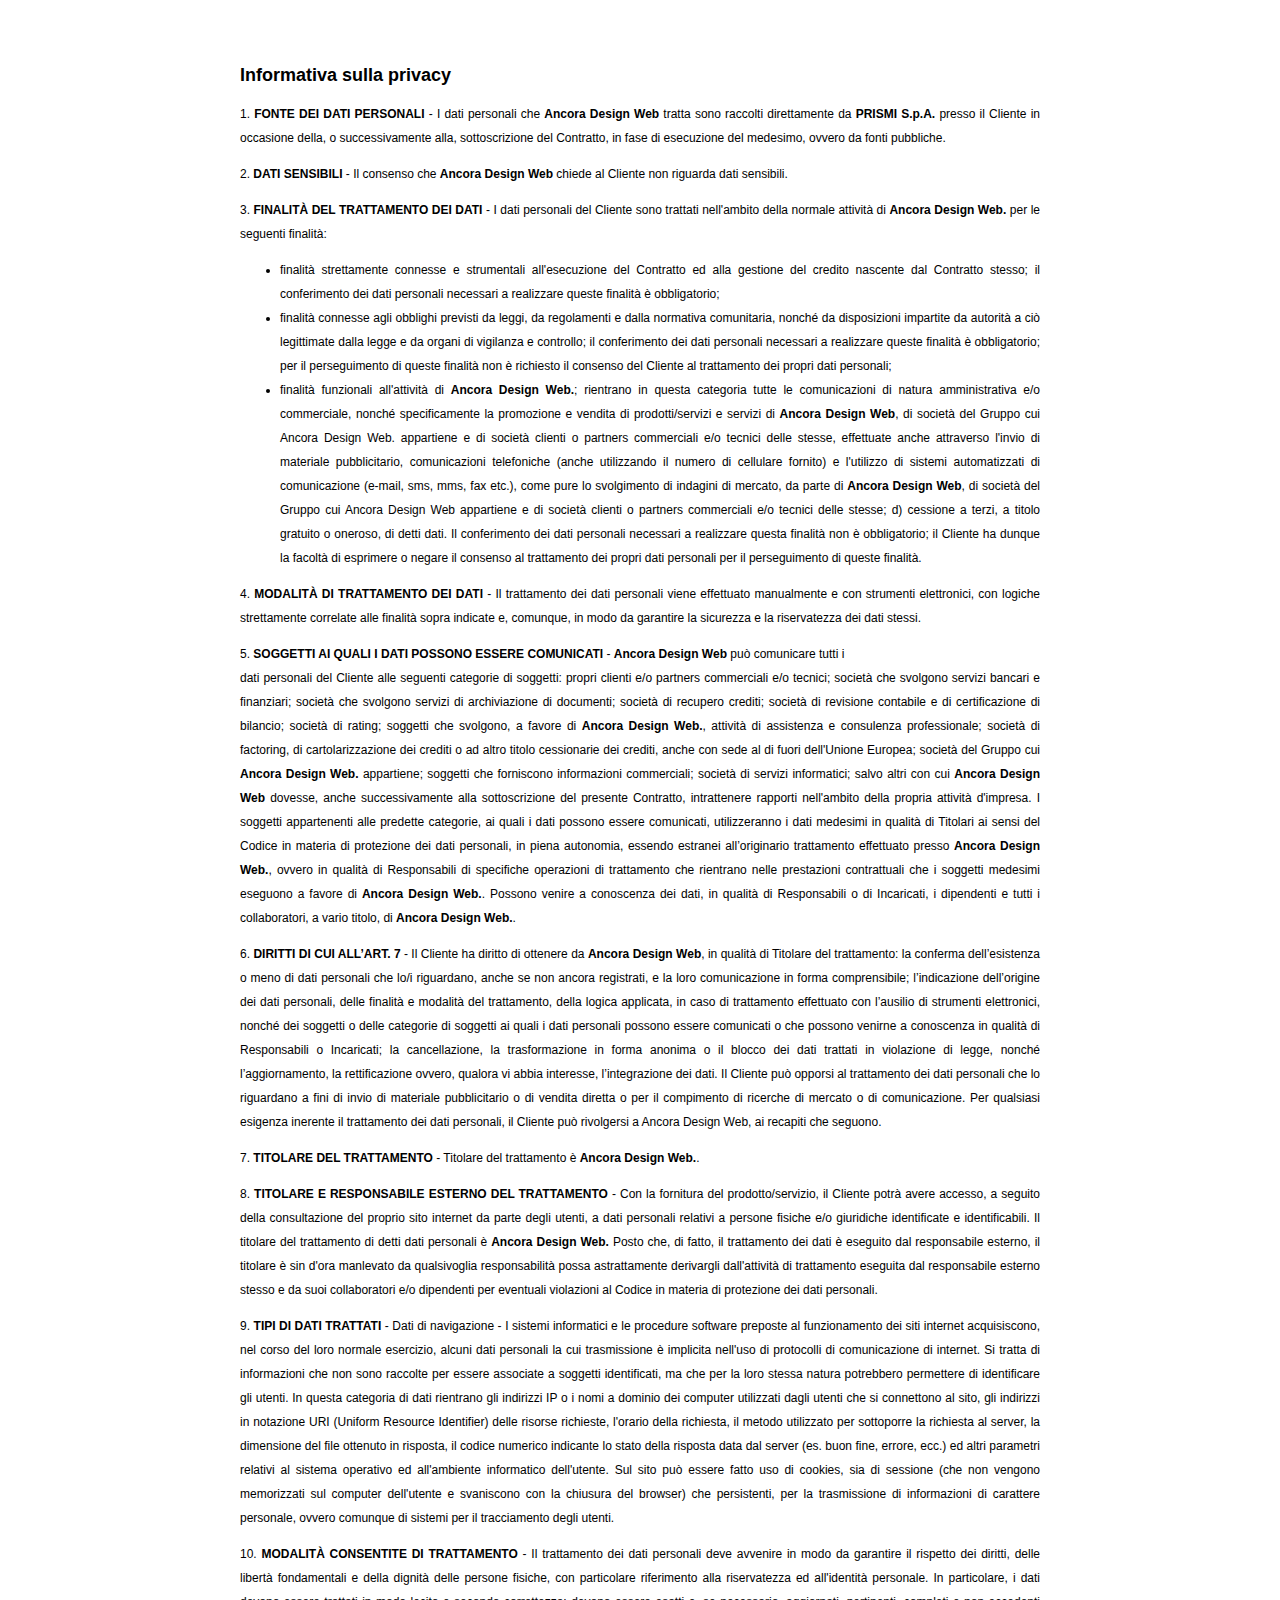
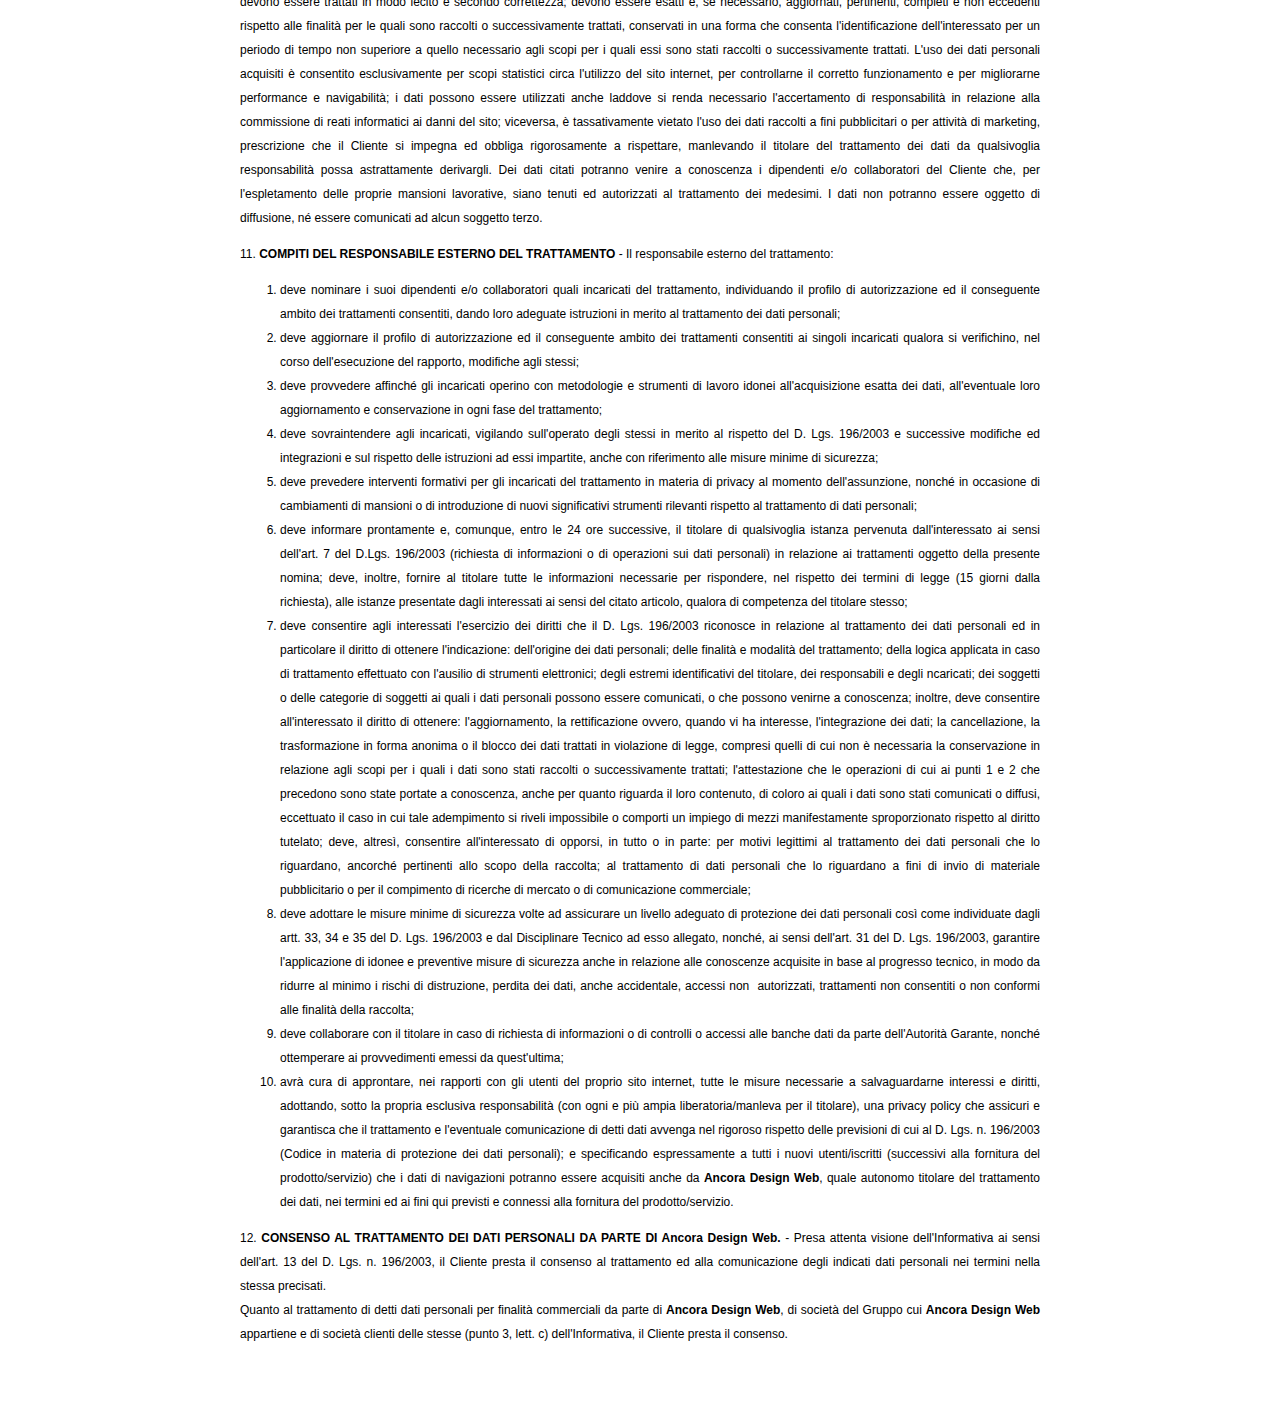
<file: privacy-modal.html>
<!DOCTYPE html>
<html lang="en">
<head>
    <meta charset="UTF-8">
    <title>Àncora Design Web</title>
    <body  style="font-family: Helvetica;color: black;font-weight: 400; line-height: 1.5em; font-size: 1em;">
    <div class="mfp-wrap mfp-auto-cursor mfp-ready" tabindex="-1" style="overflow-x: hidden; overflow-y: auto;"><div class="mfp-container mfp-inline-holder"><div class="mfp-content"><div id="privacy-modal" class="" style="position: relative; background: #FFF; padding: 20px; width: auto; max-width: 800px; margin: 20px auto; font-size: 12px;">
        <h2>Informativa sulla privacy</h2>
        <p style="text-align: justify;">1. <strong>FONTE DEI DATI  PERSONALI</strong> - I dati personali che <strong>Ancora Design Web</strong> tratta sono raccolti  direttamente da <strong>PRISMI S.p.A.</strong> presso il Cliente in occasione della, o  successivamente alla, sottoscrizione del Contratto, in fase di esecuzione del  medesimo, ovvero da fonti pubbliche.</p>

        <p style="text-align: justify;">2. <strong>DATI SENSIBILI</strong> -  Il consenso che <strong>Ancora Design Web</strong> chiede al Cliente non riguarda dati sensibili.</p>

        <p style="text-align: justify;">3. <strong>FINALITÀ DEL  TRATTAMENTO DEI DATI</strong> - I dati personali del Cliente sono trattati nell'ambito  della normale attività di <strong>Ancora Design Web.</strong> per le seguenti finalità: </p>
        <ul>
            <li style="text-align: justify;">finalità strettamente connesse e strumentali all'esecuzione del  Contratto ed alla gestione del credito nascente dal Contratto stesso; il  conferimento dei dati personali necessari a realizzare queste finalità è  obbligatorio;</li>
            <li style="text-align: justify;">finalità connesse agli obblighi previsti da leggi, da regolamenti e  dalla normativa comunitaria, nonché da disposizioni impartite da autorità a ciò  legittimate dalla legge e da organi di vigilanza e controllo; il conferimento  dei dati personali necessari a realizzare queste finalità è obbligatorio; per  il perseguimento di queste finalità non è richiesto il consenso del Cliente al  trattamento dei propri dati personali;</li>
            <li style="text-align: justify;">finalità funzionali all'attività di <strong>Ancora Design Web.</strong>; rientrano  in questa categoria tutte le comunicazioni di natura amministrativa e/o  commerciale, nonché specificamente la promozione e vendita di prodotti/servizi  e servizi di <strong>Ancora Design Web</strong>, di società del Gruppo cui Ancora Design Web. appartiene e di società clienti o partners commerciali e/o  tecnici delle stesse, effettuate anche attraverso l'invio di materiale  pubblicitario, comunicazioni telefoniche (anche utilizzando il numero di  cellulare fornito) e l'utilizzo di sistemi automatizzati di comunicazione  (e-mail, sms, mms, fax etc.), come pure lo svolgimento di indagini di mercato,  da parte di <strong>Ancora Design Web</strong>, di società del Gruppo cui Ancora Design Web appartiene e di società clienti o partners commerciali e/o tecnici delle  stesse; d) cessione a terzi, a titolo gratuito o oneroso, di detti dati. Il  conferimento dei dati personali necessari a realizzare questa finalità non è  obbligatorio; il Cliente ha dunque la facoltà di esprimere o negare il consenso  al trattamento dei propri dati personali per il perseguimento di queste  finalità. </li>
        </ul>


        <p style="text-align: justify;">4. <strong>MODALITÀ DI  TRATTAMENTO DEI DATI</strong> - Il trattamento dei dati personali viene effettuato  manualmente e con strumenti elettronici, con logiche strettamente correlate alle  finalità sopra indicate e, comunque, in modo da garantire la sicurezza e la  riservatezza dei dati stessi.</p>

        <p style="text-align: justify;"> 5. <strong>SOGGETTI AI QUALI  I DATI POSSONO ESSERE COMUNICATI</strong> - <strong>Ancora Design Web</strong> può comunicare tutti  i<br>
            dati personali del  Cliente alle seguenti categorie di soggetti: propri clienti e/o partners  commerciali e/o tecnici; società che svolgono servizi bancari e finanziari;  società che svolgono servizi di archiviazione di documenti; società di recupero  crediti; società di revisione contabile e di certificazione di bilancio;  società di rating; soggetti che svolgono, a favore di <strong>Ancora Design Web.</strong>,  attività di assistenza e consulenza professionale; società di factoring, di cartolarizzazione  dei crediti o ad altro titolo cessionarie dei crediti, anche con sede al di  fuori dell'Unione Europea; società del Gruppo cui <strong>Ancora Design Web.</strong> appartiene; soggetti che forniscono informazioni commerciali; società di servizi informatici; salvo altri con cui <strong>Ancora Design Web</strong> dovesse, anche  successivamente alla sottoscrizione del presente Contratto, intrattenere  rapporti nell'ambito della propria attività d'impresa. I soggetti appartenenti  alle predette categorie, ai quali i dati possono essere comunicati,  utilizzeranno i dati medesimi in qualità di Titolari ai sensi del Codice in  materia di protezione dei dati personali, in piena autonomia, essendo estranei  all’originario trattamento effettuato presso <strong>Ancora Design Web.</strong>, ovvero in  qualità di Responsabili di specifiche operazioni di trattamento che rientrano  nelle prestazioni contrattuali che i soggetti medesimi eseguono a favore di <strong>Ancora Design Web.</strong>. Possono venire a conoscenza dei dati, in qualità di  Responsabili o di Incaricati, i dipendenti e tutti i collaboratori, a vario  titolo, di <strong>Ancora Design Web.</strong>.</p>

        <p style="text-align: justify;">6. <strong>DIRITTI DI CUI  ALL’ART. 7</strong> - Il Cliente ha diritto di ottenere da <strong>Ancora Design Web</strong>, in  qualità di Titolare del trattamento: la conferma dell’esistenza o meno di dati  personali che lo/i riguardano, anche se non ancora registrati, e la loro  comunicazione in forma comprensibile; l’indicazione dell’origine dei dati  personali, delle finalità e modalità del trattamento, della logica applicata,  in caso di trattamento effettuato con l’ausilio di strumenti elettronici,  nonché dei soggetti o delle categorie di soggetti ai quali i dati personali  possono essere comunicati o che possono venirne a conoscenza in qualità di  Responsabili o Incaricati; la cancellazione, la trasformazione in forma anonima  o il blocco dei dati trattati in violazione di legge, nonché l’aggiornamento,  la rettificazione ovvero, qualora vi abbia interesse, l’integrazione dei dati.  Il Cliente può opporsi al trattamento dei dati personali che lo riguardano a  fini di invio di materiale pubblicitario o di vendita diretta o per il  compimento di ricerche di mercato o di comunicazione. Per qualsiasi esigenza  inerente il trattamento dei dati personali, il Cliente può rivolgersi a Ancora Design Web, ai recapiti che seguono.</p>

        <p style="text-align: justify;">7. <strong>TITOLARE DEL  TRATTAMENTO</strong> - Titolare del trattamento è <strong>Ancora Design Web.</strong>. </p>

        <p style="text-align: justify;">8. <strong>TITOLARE E  RESPONSABILE ESTERNO DEL TRATTAMENTO</strong> - Con la fornitura del prodotto/servizio,  il Cliente potrà avere accesso, a seguito della consultazione del proprio sito  internet da parte degli utenti, a dati personali relativi a persone fisiche e/o  giuridiche identificate e identificabili. Il titolare del trattamento di detti  dati personali è <strong>Ancora Design Web.</strong> Posto che, di fatto, il trattamento dei dati è  eseguito dal responsabile esterno, il titolare è sin d'ora manlevato da  qualsivoglia responsabilità possa astrattamente derivargli dall'attività di  trattamento eseguita dal responsabile esterno stesso e da suoi collaboratori  e/o dipendenti per eventuali violazioni al Codice in materia di protezione dei  dati personali.</p>

        <p style="text-align: justify;">9. <strong>TIPI DI DATI  TRATTATI</strong> - Dati di navigazione - I sistemi informatici e le procedure software  preposte al funzionamento dei siti internet acquisiscono, nel corso del loro  normale esercizio, alcuni dati personali la cui trasmissione è implicita  nell'uso di protocolli di comunicazione di internet. Si tratta di informazioni  che non sono raccolte per essere associate a soggetti identificati, ma che per  la loro stessa natura potrebbero permettere di identificare gli utenti. In  questa categoria di dati rientrano gli indirizzi IP o i nomi a dominio dei  computer utilizzati dagli utenti che si connettono al sito, gli indirizzi in notazione  URI (Uniform Resource Identifier) delle risorse richieste, l'orario della  richiesta, il metodo utilizzato per sottoporre la richiesta al server, la  dimensione del file ottenuto in risposta, il codice numerico indicante lo stato  della risposta data dal server (es. buon fine, errore, ecc.) ed altri parametri  relativi al sistema operativo ed all'ambiente informatico dell'utente. Sul sito  può essere fatto uso di cookies, sia di sessione (che non vengono memorizzati  sul computer dell'utente e svaniscono con la chiusura del browser) che persistenti,  per la trasmissione di informazioni di carattere personale, ovvero comunque di  sistemi per il tracciamento degli utenti.</p>

        <p style="text-align: justify;">10. <strong>MODALITÀ  CONSENTITE DI TRATTAMENTO</strong> - Il trattamento dei dati personali deve avvenire in  modo da garantire il rispetto dei diritti, delle libertà fondamentali e della  dignità delle persone fisiche, con particolare riferimento alla riservatezza ed  all'identità personale. In particolare, i dati devono essere trattati in modo  lecito e secondo correttezza; devono essere esatti e, se necessario,  aggiornati, pertinenti, completi e non eccedenti rispetto alle finalità per le  quali sono raccolti o successivamente trattati, conservati in una forma che  consenta l'identificazione dell'interessato per un periodo di tempo non  superiore a quello necessario agli scopi per i quali essi sono stati raccolti o  successivamente trattati. L'uso dei dati personali acquisiti è consentito  esclusivamente per scopi statistici circa l'utilizzo del sito internet, per  controllarne il corretto funzionamento e per migliorarne performance e  navigabilità; i dati possono essere utilizzati anche laddove si renda  necessario l'accertamento di responsabilità in relazione alla commissione di  reati informatici ai danni del sito; viceversa, è tassativamente vietato l'uso  dei dati raccolti a fini pubblicitari o per attività di marketing, prescrizione  che il Cliente si impegna ed obbliga rigorosamente a rispettare, manlevando il  titolare del trattamento dei dati da qualsivoglia responsabilità possa  astrattamente derivargli. Dei dati citati potranno venire a conoscenza i  dipendenti e/o collaboratori del Cliente che, per l'espletamento delle proprie  mansioni lavorative, siano tenuti ed autorizzati al trattamento dei medesimi. I  dati non potranno essere oggetto di diffusione, né essere comunicati ad alcun  soggetto terzo.</p>

        <p style="text-align: justify;">11. <strong>COMPITI DEL  RESPONSABILE ESTERNO DEL TRATTAMENTO</strong> - Il responsabile esterno del trattamento:</p>
        <ol>
            <li style="text-align: justify;">deve nominare i suoi dipendenti e/o collaboratori quali incaricati del  trattamento, individuando il profilo di autorizzazione ed il conseguente ambito  dei trattamenti consentiti, dando loro adeguate istruzioni in merito al trattamento  dei dati personali;</li>
            <li style="text-align: justify;">deve aggiornare il profilo di autorizzazione ed il conseguente ambito  dei trattamenti consentiti ai singoli incaricati qualora si verifichino, nel  corso dell'esecuzione del rapporto, modifiche agli stessi;</li>
            <li style="text-align: justify;">deve provvedere affinché gli incaricati operino con metodologie e  strumenti di lavoro idonei all'acquisizione esatta dei dati, all'eventuale loro  aggiornamento e conservazione in ogni fase del trattamento;</li>
            <li style="text-align: justify;">deve sovraintendere agli incaricati, vigilando sull'operato degli stessi  in merito al rispetto del D. Lgs. 196/2003 e successive modifiche ed  integrazioni e sul rispetto delle istruzioni ad essi impartite, anche con  riferimento alle misure minime di sicurezza;</li>
            <li style="text-align: justify;">deve prevedere interventi formativi per gli incaricati del trattamento  in materia di privacy al momento dell'assunzione, nonché in occasione di  cambiamenti di mansioni o di introduzione di nuovi significativi strumenti  rilevanti rispetto al trattamento di dati personali;</li>
            <li style="text-align: justify;">deve informare prontamente e, comunque, entro le 24 ore successive, il  titolare di qualsivoglia istanza pervenuta dall'interessato ai sensi dell'art.  7 del D.Lgs. 196/2003 (richiesta di informazioni o di operazioni sui dati  personali) in relazione ai trattamenti oggetto della presente nomina; deve,  inoltre, fornire al titolare tutte le informazioni necessarie per rispondere,  nel rispetto dei termini di legge (15 giorni dalla richiesta), alle istanze  presentate dagli interessati ai sensi del citato articolo, qualora di  competenza del titolare stesso;</li>
            <li style="text-align: justify;">deve consentire agli interessati l'esercizio dei diritti che il D. Lgs.  196/2003 riconosce in relazione al trattamento dei dati personali ed in  particolare il diritto di ottenere l'indicazione: dell'origine dei dati  personali; delle finalità e modalità del trattamento; della logica applicata in  caso di trattamento effettuato con l'ausilio di strumenti elettronici; degli  estremi identificativi del titolare, dei responsabili e degli ncaricati; dei  soggetti o delle categorie di soggetti ai quali i dati personali possono essere  comunicati, o che possono venirne a conoscenza; inoltre, deve consentire  all'interessato il diritto di ottenere: l'aggiornamento, la rettificazione  ovvero, quando vi ha interesse, l'integrazione dei dati; la cancellazione, la  trasformazione in forma anonima o il blocco dei dati trattati in violazione di  legge, compresi quelli di cui non è necessaria la conservazione in relazione  agli scopi per i quali i dati sono stati raccolti o successivamente trattati;  l'attestazione che le operazioni di cui ai punti 1 e 2 che precedono sono state  portate a conoscenza, anche per quanto riguarda il loro contenuto, di coloro ai  quali i dati sono stati comunicati o diffusi, eccettuato il caso in cui tale  adempimento si riveli impossibile o comporti un impiego di mezzi manifestamente  sproporzionato rispetto al diritto tutelato; deve, altresì, consentire  all'interessato di opporsi, in tutto o in parte: per motivi legittimi al  trattamento dei dati personali che lo riguardano, ancorché pertinenti allo  scopo della raccolta; al trattamento di dati personali che lo riguardano a fini  di invio di materiale pubblicitario o per il compimento di ricerche di mercato  o di comunicazione commerciale;</li>
            <li style="text-align: justify;">deve adottare le misure minime di sicurezza volte ad assicurare un  livello adeguato di protezione dei dati personali così come individuate dagli  artt. 33, 34 e 35 del D. Lgs. 196/2003 e dal Disciplinare Tecnico ad esso  allegato, nonché, ai sensi dell'art. 31 del D. Lgs. 196/2003, garantire  l'applicazione di idonee e preventive misure di sicurezza anche in relazione  alle conoscenze acquisite in base al progresso tecnico, in modo da ridurre al  minimo i rischi di distruzione, perdita dei dati, anche accidentale, accessi  non &nbsp;autorizzati, trattamenti non  consentiti o non conformi alle finalità della raccolta;</li>
            <li style="text-align: justify;">deve collaborare con il titolare in caso di richiesta di informazioni o  di controlli o accessi alle banche dati da parte dell'Autorità Garante, nonché  ottemperare ai provvedimenti emessi da quest'ultima;</li>
            <li style="text-align: justify;">avrà cura di approntare, nei rapporti con gli utenti del proprio sito  internet, tutte le misure necessarie a salvaguardarne interessi e diritti,  adottando, sotto la propria esclusiva responsabilità (con ogni e più ampia  liberatoria/manleva per il titolare), una privacy policy che assicuri e  garantisca che il trattamento e l'eventuale comunicazione di detti dati avvenga  nel rigoroso rispetto delle previsioni di cui al D. Lgs. n. 196/2003 (Codice in  materia di protezione dei dati personali); e specificando espressamente a tutti  i nuovi utenti/iscritti (successivi alla fornitura del prodotto/servizio) che i  dati di navigazioni potranno essere acquisiti anche da <strong>Ancora Design Web</strong>,  quale autonomo titolare del trattamento dei dati, nei termini ed ai fini qui  previsti e connessi alla fornitura del prodotto/servizio.</li>
        </ol>

        <p style="text-align: justify;">12. <strong>CONSENSO AL  TRATTAMENTO DEI DATI PERSONALI DA PARTE DI Ancora Design Web.</strong> - Presa  attenta visione dell'Informativa ai sensi dell'art. 13 del D. Lgs. n. 196/2003,  il Cliente presta il consenso al trattamento ed alla comunicazione degli  indicati dati personali nei termini nella stessa precisati.<br>
            Quanto al trattamento di detti dati personali per  finalità commerciali da parte di <strong>Ancora Design Web</strong>, di società del Gruppo  cui <strong>Ancora Design Web</strong> appartiene e di società clienti delle stesse (punto  3, lett. c) dell'Informativa, il Cliente presta il consenso.</p>




    </div></div></div></div>
    <body>
</head>



</html>
</file>
